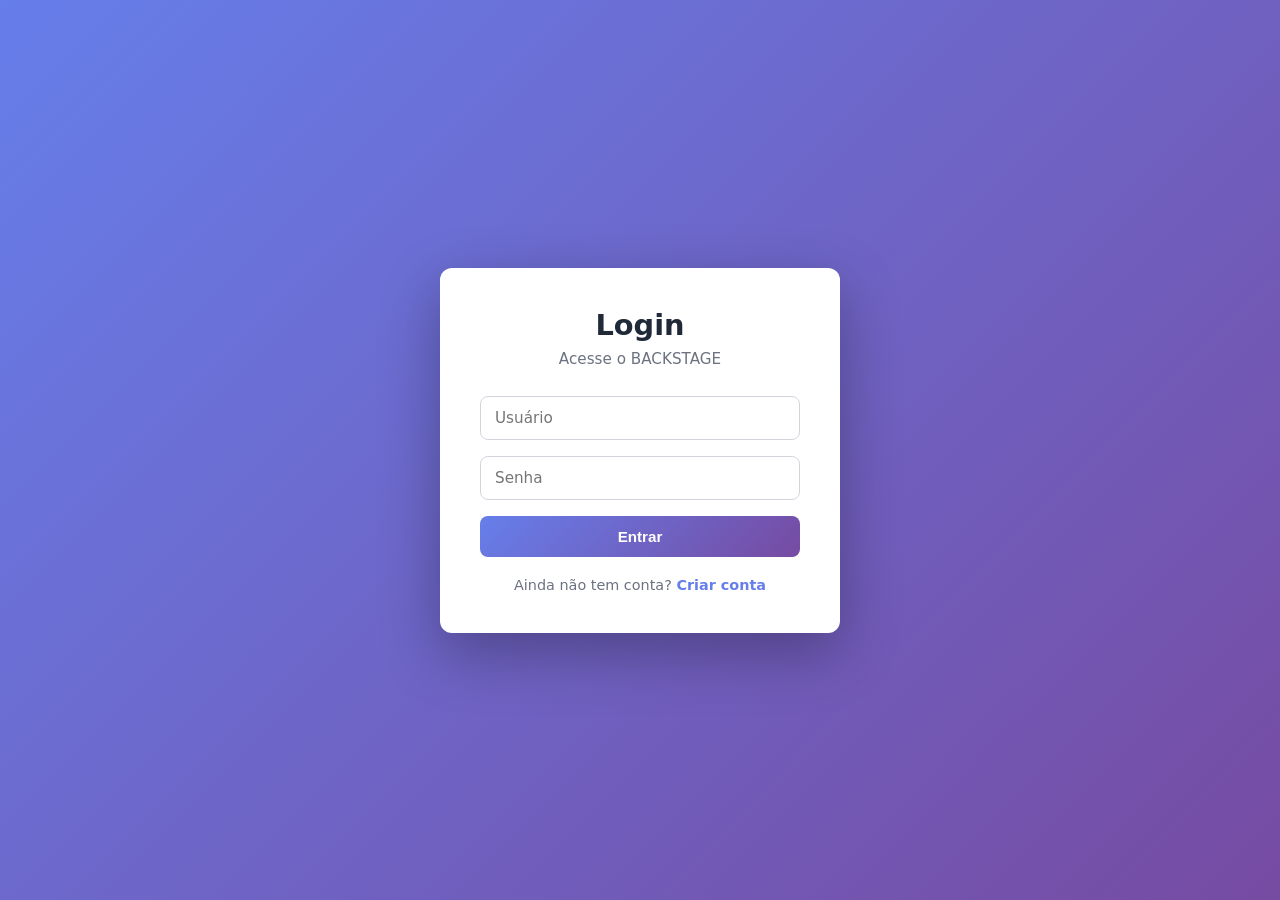
<file: templates/login.html>
<!doctype html>
<html lang="pt-br">
  <head>
    <meta charset="utf-8">
    <meta name="viewport" content="width=device-width, initial-scale=1.0">
    <title>Login - BACKSTAGE</title>
    <style>
      * {
        box-sizing: border-box;
      }
      body {
        margin: 0;
        font-family: Inter, system-ui, sans-serif;
        background: linear-gradient(135deg, #667eea 0%, #764ba2 100%);
        display: flex;
        align-items: center;
        justify-content: center;
        min-height: 100vh;
      }
      .auth-container {
        background: white;
        border-radius: 12px;
        box-shadow: 0 20px 60px rgba(0, 0, 0, 0.3);
        width: 100%;
        max-width: 400px;
        padding: 40px;
      }
      .auth-container h1 {
        margin: 0 0 8px;
        font-size: 1.8rem;
        color: #1f2937;
        text-align: center;
      }
      .auth-container p {
        margin: 0 0 28px;
        color: #6b7280;
        text-align: center;
        font-size: 0.95rem;
      }
      form {
        display: flex;
        flex-direction: column;
        gap: 16px;
      }
      input {
        border: 1px solid #d1d5db;
        border-radius: 8px;
        padding: 12px 14px;
        font-size: 0.95rem;
        font-family: inherit;
      }
      input:focus {
        outline: none;
        border-color: #667eea;
        box-shadow: 0 0 0 3px rgba(102, 126, 234, 0.1);
      }
      button {
        background: linear-gradient(135deg, #667eea 0%, #764ba2 100%);
        color: white;
        border: none;
        border-radius: 8px;
        padding: 12px 16px;
        font-size: 0.95rem;
        font-weight: 600;
        cursor: pointer;
        transition: all 0.3s;
      }
      button:hover {
        transform: translateY(-2px);
        box-shadow: 0 10px 20px rgba(102, 126, 234, 0.3);
      }
      .error {
        background: #fee2e2;
        color: #dc2626;
        border: 1px solid #fca5a5;
        border-radius: 8px;
        padding: 12px 14px;
        font-size: 0.9rem;
        display: none;
      }
      .error.show {
        display: block;
      }
      .auth-footer {
        margin-top: 20px;
        text-align: center;
        color: #6b7280;
        font-size: 0.9rem;
      }
      .auth-footer a {
        color: #667eea;
        text-decoration: none;
        font-weight: 600;
      }
      .auth-footer a:hover {
        text-decoration: underline;
      }
    </style>
  </head>
  <body>
    <div class="auth-container">
      <h1>Login</h1>
      <p>Acesse o BACKSTAGE</p>
      
      <div id="error" class="error"></div>
      
      <form id="loginForm">
        <input type="text" id="username" name="username" placeholder="Usuário" required>
        <input type="password" id="password" name="password" placeholder="Senha" required>
        <button type="submit">Entrar</button>
      </form>
      
      <div class="auth-footer">
        Ainda não tem conta? <a href="/register">Criar conta</a>
      </div>
    </div>

    <script>
      document.getElementById("loginForm").addEventListener("submit", async (e) => {
        e.preventDefault();
        const username = document.getElementById("username").value;
        const password = document.getElementById("password").value;
        const errorDiv = document.getElementById("error");

        try {
          const response = await fetch("/login", {
            method: "POST",
            headers: { "Content-Type": "application/json" },
            body: JSON.stringify({ username, password }),
          });

          const data = await response.json();

          if (response.ok) {
            window.location.href = "/";
          } else {
            errorDiv.textContent = data.error || "Erro ao fazer login";
            errorDiv.classList.add("show");
          }
        } catch (error) {
          errorDiv.textContent = "Erro na conexão";
          errorDiv.classList.add("show");
        }
      });
    </script>
  </body>
</html>
</file>
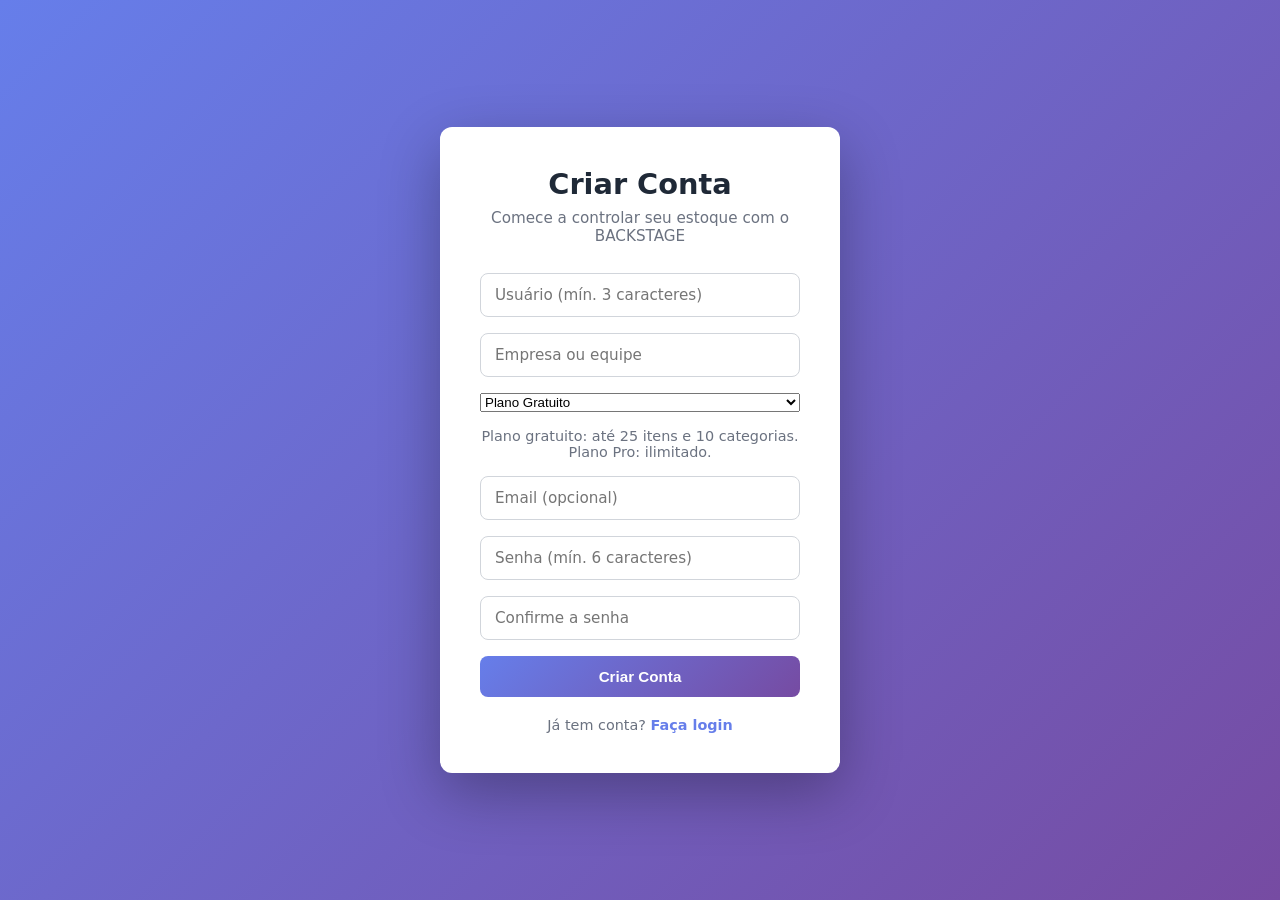
<file: templates/register.html>
<!doctype html>
<html lang="pt-br">
  <head>
    <meta charset="utf-8">
    <meta name="viewport" content="width=device-width, initial-scale=1.0">
    <title>Registro - BACKSTAGE</title>
    <style>
      * {
        box-sizing: border-box;
      }
      body {
        margin: 0;
        font-family: Inter, system-ui, sans-serif;
        background: linear-gradient(135deg, #667eea 0%, #764ba2 100%);
        display: flex;
        align-items: center;
        justify-content: center;
        min-height: 100vh;
      }
      .auth-container {
        background: white;
        border-radius: 12px;
        box-shadow: 0 20px 60px rgba(0, 0, 0, 0.3);
        width: 100%;
        max-width: 400px;
        padding: 40px;
      }
      .auth-container h1 {
        margin: 0 0 8px;
        font-size: 1.8rem;
        color: #1f2937;
        text-align: center;
      }
      .auth-container p {
        margin: 0 0 28px;
        color: #6b7280;
        text-align: center;
        font-size: 0.95rem;
      }
      form {
        display: flex;
        flex-direction: column;
        gap: 16px;
      }
      input {
        border: 1px solid #d1d5db;
        border-radius: 8px;
        padding: 12px 14px;
        font-size: 0.95rem;
        font-family: inherit;
      }
      input:focus {
        outline: none;
        border-color: #667eea;
        box-shadow: 0 0 0 3px rgba(102, 126, 234, 0.1);
      }
      button {
        background: linear-gradient(135deg, #667eea 0%, #764ba2 100%);
        color: white;
        border: none;
        border-radius: 8px;
        padding: 12px 16px;
        font-size: 0.95rem;
        font-weight: 600;
        cursor: pointer;
        transition: all 0.3s;
      }
      button:hover {
        transform: translateY(-2px);
        box-shadow: 0 10px 20px rgba(102, 126, 234, 0.3);
      }
      .error {
        background: #fee2e2;
        color: #dc2626;
        border: 1px solid #fca5a5;
        border-radius: 8px;
        padding: 12px 14px;
        font-size: 0.9rem;
        display: none;
      }
      .error.show {
        display: block;
      }
      .success {
        background: #dcfce7;
        color: #166534;
        border: 1px solid #86efac;
        border-radius: 8px;
        padding: 12px 14px;
        font-size: 0.9rem;
        display: none;
      }
      .success.show {
        display: block;
      }
      .auth-footer {
        margin-top: 20px;
        text-align: center;
        color: #6b7280;
        font-size: 0.9rem;
      }
      .auth-footer a {
        color: #667eea;
        text-decoration: none;
        font-weight: 600;
      }
      .auth-footer a:hover {
        text-decoration: underline;
      }
    </style>
  </head>
  <body>
    <div class="auth-container">
      <h1>Criar Conta</h1>
      <p>Comece a controlar seu estoque com o BACKSTAGE</p>
      
      <div id="error" class="error"></div>
      <div id="success" class="success"></div>
      
      <form id="registerForm">
        <input type="text" id="username" name="username" placeholder="Usuário (mín. 3 caracteres)" required>
        <input type="text" id="company" name="company" placeholder="Empresa ou equipe" required>
        <select id="plan" name="plan">
          <option value="free">Plano Gratuito</option>
          <option value="pro">Plano Pro</option>
        </select>
        <p style="margin:0; color:#6b7280; font-size:.9rem;">Plano gratuito: até 25 itens e 10 categorias. Plano Pro: ilimitado.</p>
        <input type="email" id="email" name="email" placeholder="Email (opcional)">
        <input type="hidden" id="invite_token" name="invite_token" value="{{ invite_token }}">
        <input type="password" id="password" name="password" placeholder="Senha (mín. 6 caracteres)" required>
        <input type="password" id="passwordConfirm" name="password_confirm" placeholder="Confirme a senha" required>
        <button type="submit">Criar Conta</button>
      </form>
      
      <div class="auth-footer">
        Já tem conta? <a href="/login">Faça login</a>
      </div>
    </div>

    <script>
      const inviteTokenValue = document.getElementById("invite_token").value;
      if (inviteTokenValue) {
        document.getElementById("company").required = false;
      }
      document.getElementById("registerForm").addEventListener("submit", async (e) => {
        e.preventDefault();
        const username = document.getElementById("username").value;
        const company = document.getElementById("company").value;
        const plan = document.getElementById("plan").value;
        const email = document.getElementById("email").value;
        const password = document.getElementById("password").value;
        const passwordConfirm = document.getElementById("passwordConfirm").value;
        const errorDiv = document.getElementById("error");
        const successDiv = document.getElementById("success");

        errorDiv.classList.remove("show");
        successDiv.classList.remove("show");

        try {
          const inviteToken = document.getElementById("invite_token").value;
        const response = await fetch("/register", {
            method: "POST",
            headers: { "Content-Type": "application/json" },
            body: JSON.stringify({ username, company, plan, email, password, password_confirm: passwordConfirm, invite_token: inviteToken }),
          });

          const data = await response.json();

          if (response.ok) {
            successDiv.textContent = "Conta criada com sucesso! Redirecionando...";
            successDiv.classList.add("show");
            setTimeout(() => {
              window.location.href = "/login";
            }, 2000);
          } else {
            errorDiv.textContent = data.error || "Erro ao criar conta";
            errorDiv.classList.add("show");
          }
        } catch (error) {
          errorDiv.textContent = "Erro na conexão";
          errorDiv.classList.add("show");
        }
      });
    </script>
  </body>
</html>
</file>
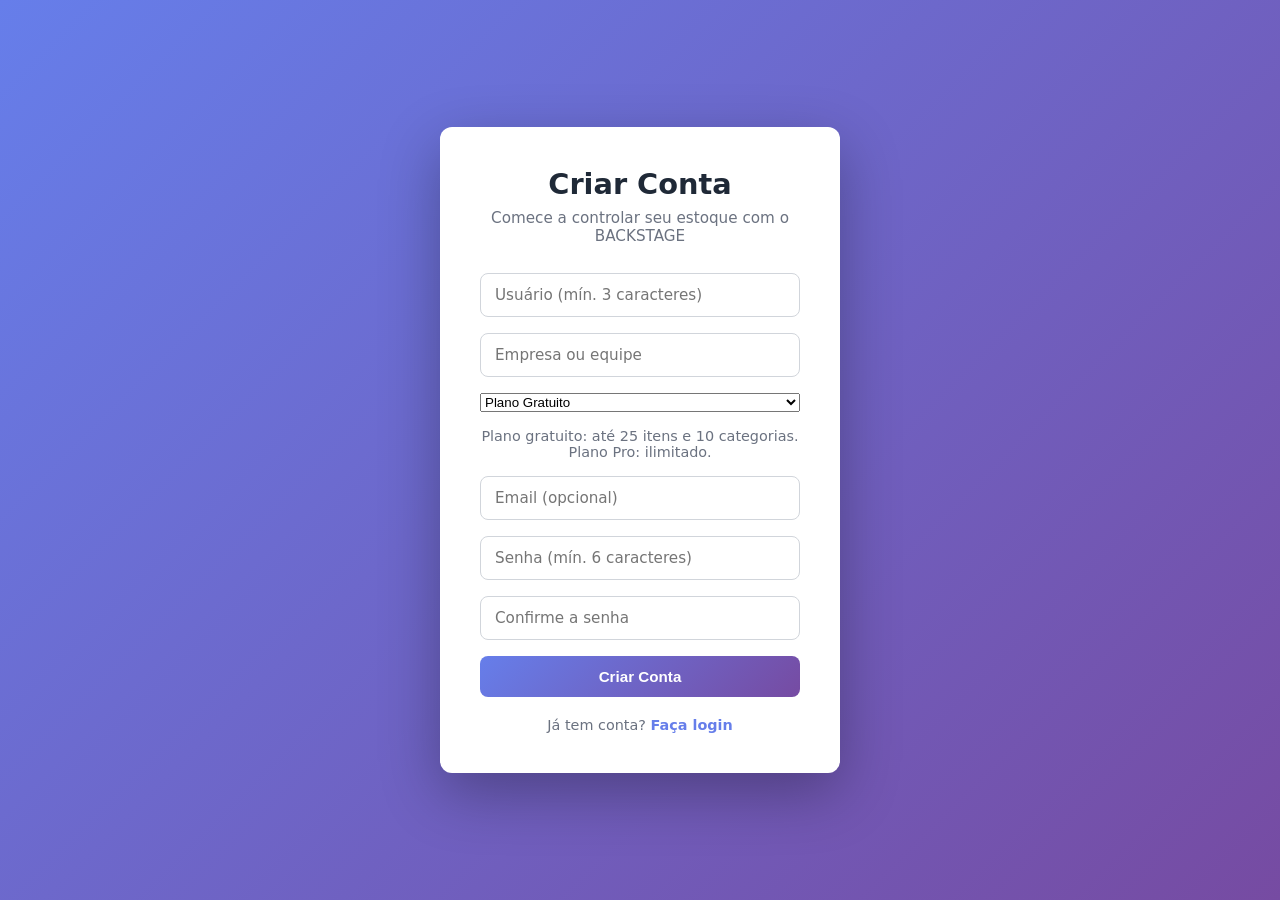
<file: backstage-inventory-sistem/templates/register.html>
<!doctype html>
<html lang="pt-br">
  <head>
    <meta charset="utf-8">
    <meta name="viewport" content="width=device-width, initial-scale=1.0">
    <title>Registro - BACKSTAGE</title>
    <style>
      * {
        box-sizing: border-box;
      }
      body {
        margin: 0;
        font-family: Inter, system-ui, sans-serif;
        background: linear-gradient(135deg, #667eea 0%, #764ba2 100%);
        display: flex;
        align-items: center;
        justify-content: center;
        min-height: 100vh;
      }
      .auth-container {
        background: white;
        border-radius: 12px;
        box-shadow: 0 20px 60px rgba(0, 0, 0, 0.3);
        width: 100%;
        max-width: 400px;
        padding: 40px;
      }
      .auth-container h1 {
        margin: 0 0 8px;
        font-size: 1.8rem;
        color: #1f2937;
        text-align: center;
      }
      .auth-container p {
        margin: 0 0 28px;
        color: #6b7280;
        text-align: center;
        font-size: 0.95rem;
      }
      form {
        display: flex;
        flex-direction: column;
        gap: 16px;
      }
      input {
        border: 1px solid #d1d5db;
        border-radius: 8px;
        padding: 12px 14px;
        font-size: 0.95rem;
        font-family: inherit;
      }
      input:focus {
        outline: none;
        border-color: #667eea;
        box-shadow: 0 0 0 3px rgba(102, 126, 234, 0.1);
      }
      button {
        background: linear-gradient(135deg, #667eea 0%, #764ba2 100%);
        color: white;
        border: none;
        border-radius: 8px;
        padding: 12px 16px;
        font-size: 0.95rem;
        font-weight: 600;
        cursor: pointer;
        transition: all 0.3s;
      }
      button:hover {
        transform: translateY(-2px);
        box-shadow: 0 10px 20px rgba(102, 126, 234, 0.3);
      }
      .error {
        background: #fee2e2;
        color: #dc2626;
        border: 1px solid #fca5a5;
        border-radius: 8px;
        padding: 12px 14px;
        font-size: 0.9rem;
        display: none;
      }
      .error.show {
        display: block;
      }
      .success {
        background: #dcfce7;
        color: #166534;
        border: 1px solid #86efac;
        border-radius: 8px;
        padding: 12px 14px;
        font-size: 0.9rem;
        display: none;
      }
      .success.show {
        display: block;
      }
      .auth-footer {
        margin-top: 20px;
        text-align: center;
        color: #6b7280;
        font-size: 0.9rem;
      }
      .auth-footer a {
        color: #667eea;
        text-decoration: none;
        font-weight: 600;
      }
      .auth-footer a:hover {
        text-decoration: underline;
      }
    </style>
  </head>
  <body>
    <div class="auth-container">
      <h1>Criar Conta</h1>
      <p>Comece a controlar seu estoque com o BACKSTAGE</p>
      
      <div id="error" class="error"></div>
      <div id="success" class="success"></div>
      
      <form id="registerForm">
        <input type="text" id="username" name="username" placeholder="Usuário (mín. 3 caracteres)" required>
        <input type="text" id="company" name="company" placeholder="Empresa ou equipe" required>
        <select id="plan" name="plan">
          <option value="free">Plano Gratuito</option>
          <option value="pro">Plano Pro</option>
        </select>
        <p style="margin:0; color:#6b7280; font-size:.9rem;">Plano gratuito: até 25 itens e 10 categorias. Plano Pro: ilimitado.</p>
        <input type="email" id="email" name="email" placeholder="Email (opcional)">
        <input type="password" id="password" name="password" placeholder="Senha (mín. 6 caracteres)" required>
        <input type="password" id="passwordConfirm" name="password_confirm" placeholder="Confirme a senha" required>
        <button type="submit">Criar Conta</button>
      </form>
      
      <div class="auth-footer">
        Já tem conta? <a href="/login">Faça login</a>
      </div>
    </div>

    <script>
      document.getElementById("registerForm").addEventListener("submit", async (e) => {
        e.preventDefault();
        const username = document.getElementById("username").value;
        const company = document.getElementById("company").value;
        const plan = document.getElementById("plan").value;
        const email = document.getElementById("email").value;
        const password = document.getElementById("password").value;
        const passwordConfirm = document.getElementById("passwordConfirm").value;
        const errorDiv = document.getElementById("error");
        const successDiv = document.getElementById("success");

        errorDiv.classList.remove("show");
        successDiv.classList.remove("show");

        try {
          const response = await fetch("/register", {
            method: "POST",
            headers: { "Content-Type": "application/json" },
            body: JSON.stringify({ username, company, plan, email, password, password_confirm: passwordConfirm }),
          });

          const data = await response.json();

          if (response.ok) {
            successDiv.textContent = "Conta criada com sucesso! Redirecionando...";
            successDiv.classList.add("show");
            setTimeout(() => {
              window.location.href = "/login";
            }, 2000);
          } else {
            errorDiv.textContent = data.error || "Erro ao criar conta";
            errorDiv.classList.add("show");
          }
        } catch (error) {
          errorDiv.textContent = "Erro na conexão";
          errorDiv.classList.add("show");
        }
      });
    </script>
  </body>
</html>
</file>
